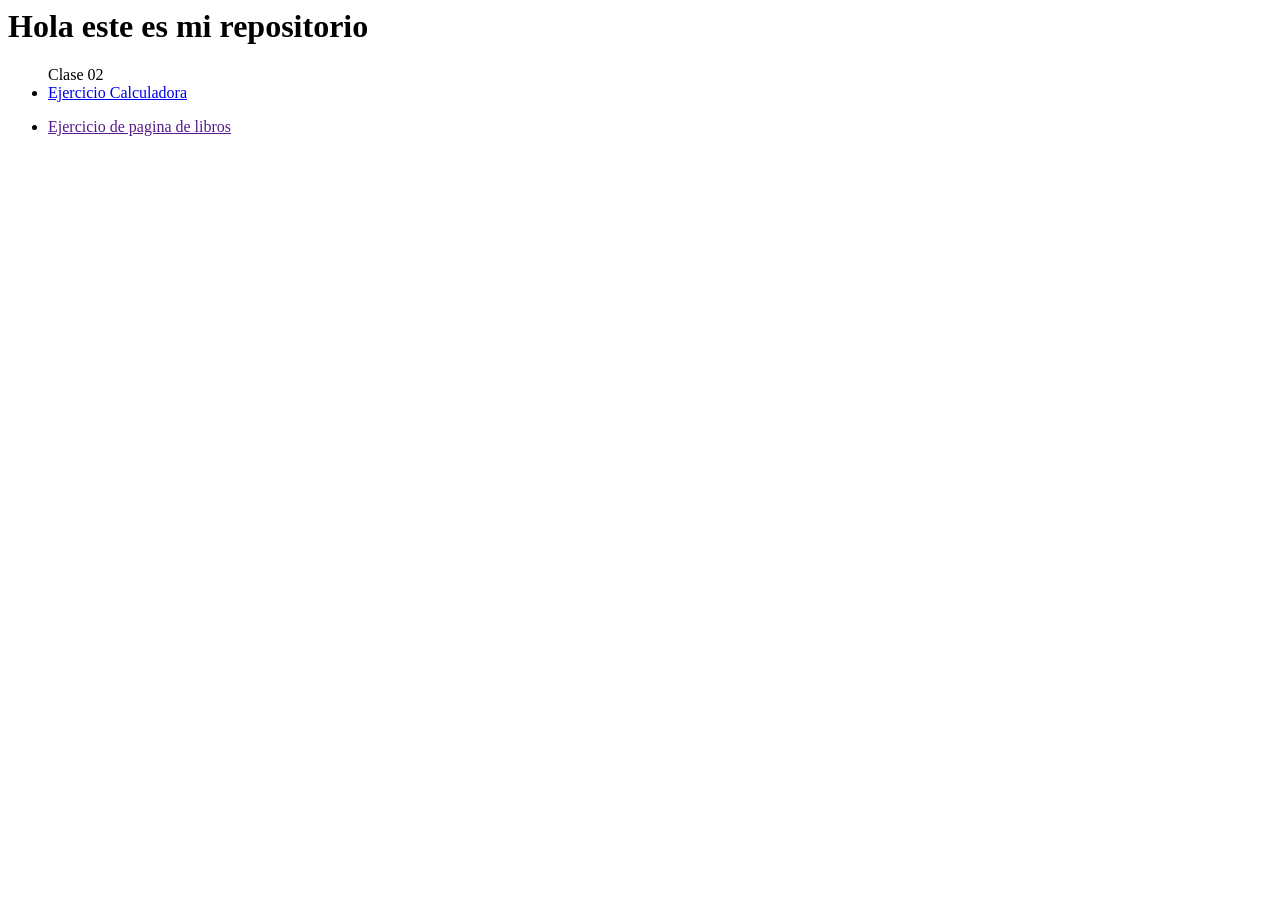
<file: index.html>
<html lang="en">
<head>
    <meta charset="UTF-8">
    <meta name="viewport" content="width=device-width, initial-scale=1.0">
    <title>Document</title>
</head>
<body>
    <h1>Hola este es mi repositorio</h1>
    <ul>Clase 02
        <li><a href="ejercicio.html">Ejercicio Calculadora</a></li>
    </ul>
    <ul>
        <li><a href="">Ejercicio de pagina de libros</li>
    </ul>
</body>
</html>
</file>
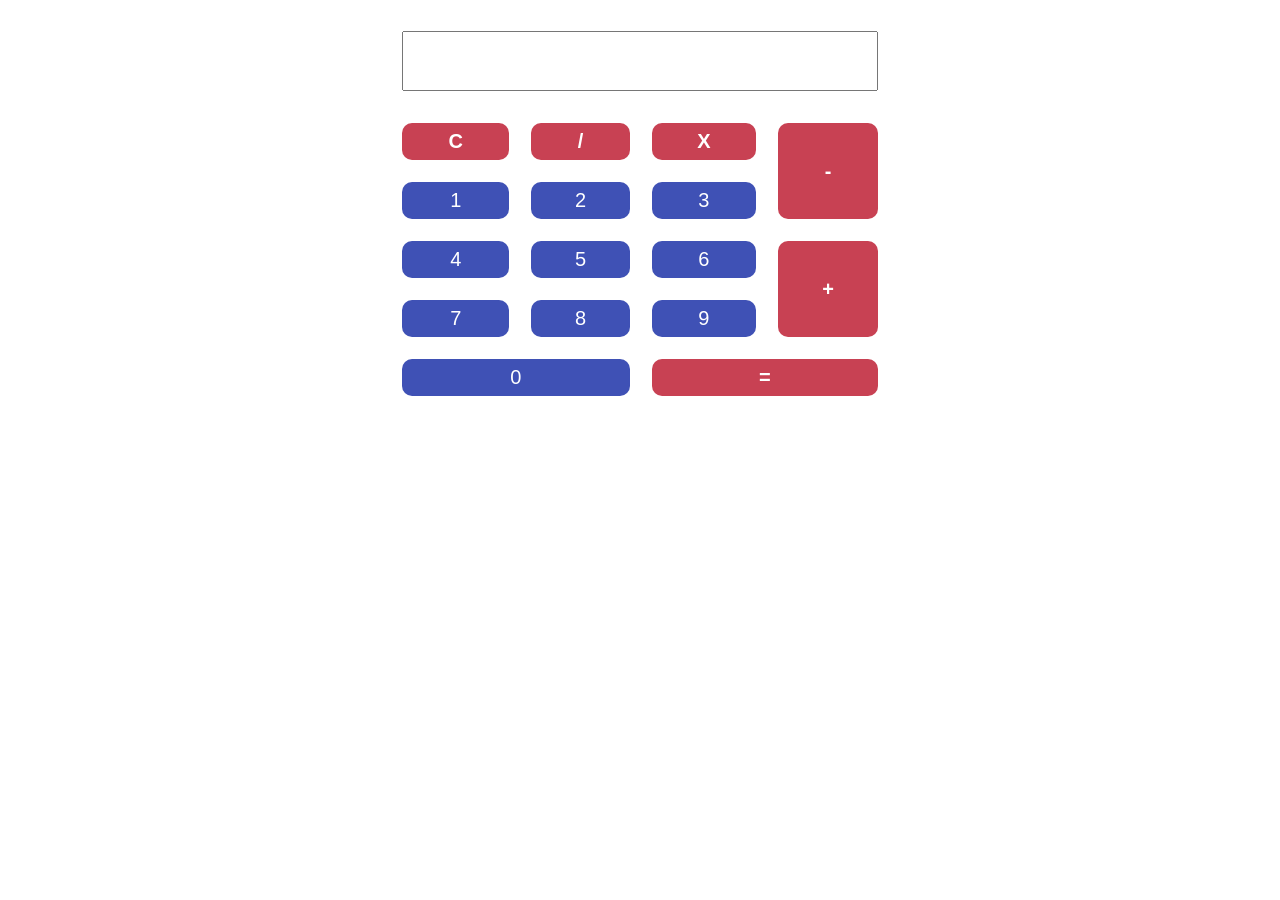
<file: ejercicio.html>
<html lang="en">
<head>
    <meta charset="UTF-8">
    <meta name="viewport" content="width=device-width, initial-scale=1.0">
    <link rel="stylesheet" href="estilo.css">
    <title>Document</title>
</head>
<body>
    
  <table>
    <tr>
      <td colspan="4"><input type="text" readonly id="resultado"></td>
    </tr>
    <tr>
      <td><button type="button" id="limpiar" class="operacion">C</button></td>
      <td><button type="button" id="dividir" class="operacion">/</button></td>
      <td><button type="button" id="multiplicar" class="operacion">X</button></td>
      <td rowspan="2"><button type="button" id="restar" class="operacion">-</button></td>
    </tr>
    <tr>
      <td><button type="button" class="numero">1</button></td>
      <td><button type="button" class="numero">2</button></td>
      <td><button type="button" class="numero">3</button></td>
    </tr>
    <tr>
      <td><button type="button" class="numero">4</button></td>
      <td><button type="button" class="numero">5</button></td>
      <td><button type="button" class="numero">6</button></td>
      <td rowspan="2"><button type="button" id="sumar" class="operacion">+</button></td>
    </tr>
    <tr>
      <td><button type="button" class="numero">7</button></td>
      <td><button type="button" class="numero">8</button></td>
      <td><button type="button" class="numero">9</button></td>
    </tr>
    <tr>
      <td colspan="2"><button type="button" class="numero">0</button></td>
      <td colspan="2"><button type="button" id="igual"  class="operacion">=</button></td>
    </tr>
  </table>
</body>
</html>
</file>
<file: estilo.css>
table {
  width: 500px;
  height: 400px;
  margin: 0 auto;

}

td {
  text-align: center;
  padding: 10px;
}

/* Estilo para los botones */
button {
  width: 100%;
  height: 100%;
  border: 0;
  border-radius: 10px;
  font-size: 20px;
  color: white;
}

/* Estilo para el input de resultado */
input {
  width: 100%;
  height: 60px;
}

/* Estilo para los botones de números, con colores alternos por filas */
.numero {
  background-color: #3F51B5; /* Color para los botones impares */
}


/* Estilo para los botones de operación */
.operacion {
  background-color: #C84153;
  font-weight: bold;
}
</file>
